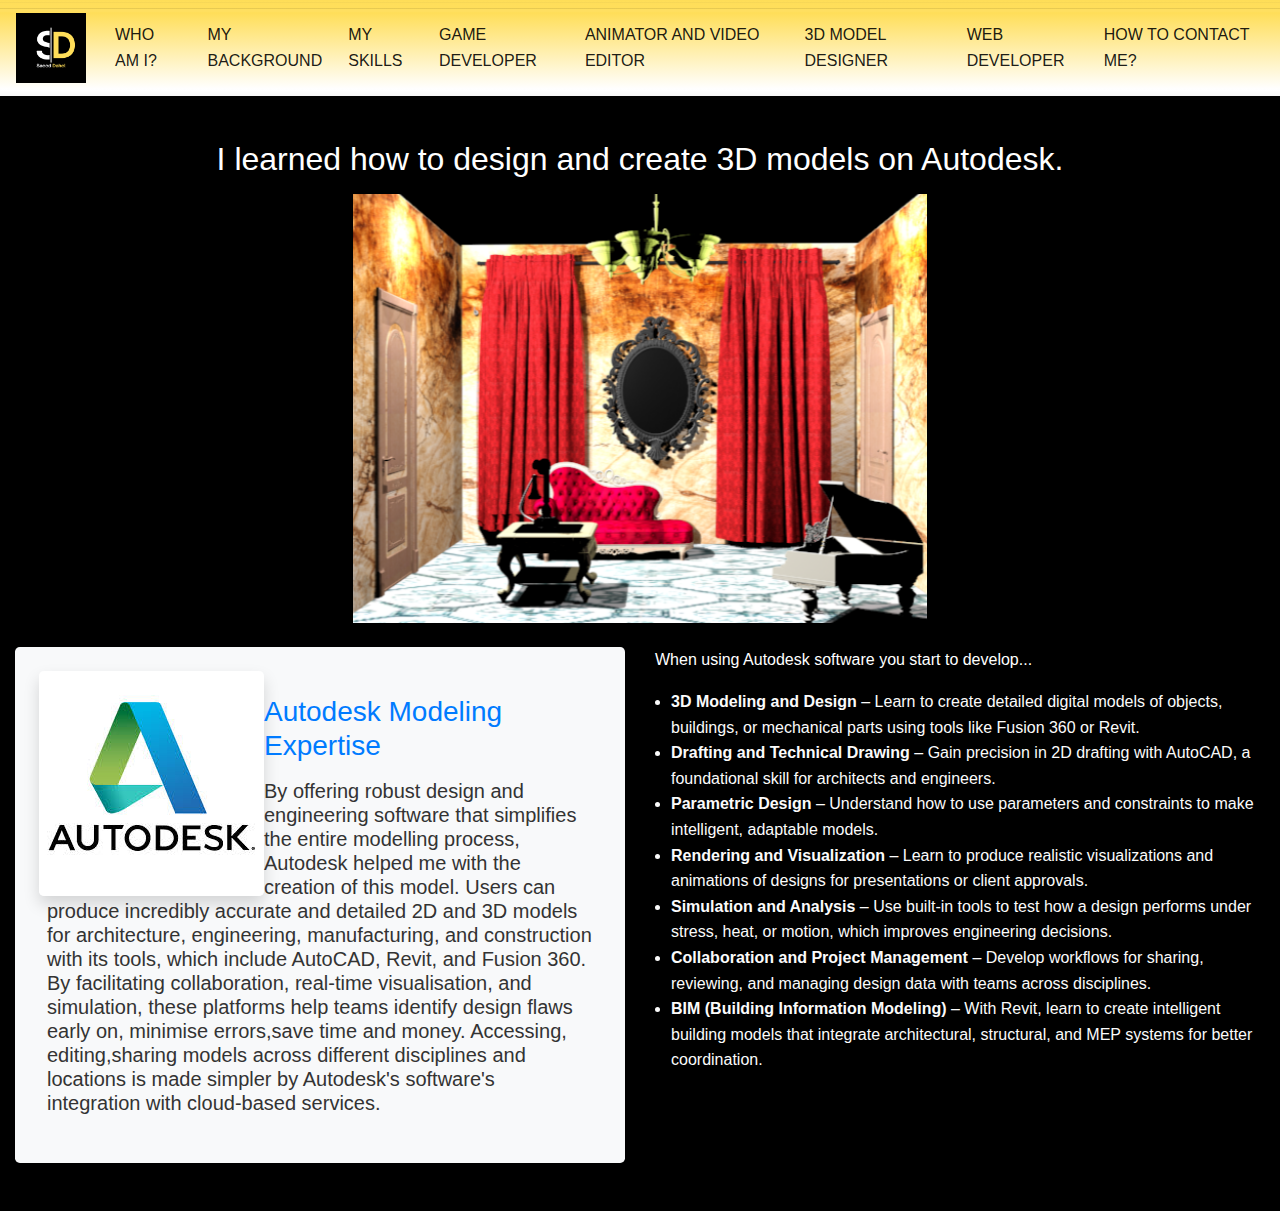
<file: 3dmodel.html>
<!doctype html>
  <html>
  <head>
  <meta charset="utf-8">
  <meta http-equiv="X-UA-Compatible" content="IE=edge">
  <meta name="viewport" content="width=device-width, initial-scale=1.0">
  <title>Saeed-dahel-portfolio</title>
  <link href="css/bootstrap-4.4.1.css" rel="stylesheet" type="text/css">
  <link href="css/styles.css" rel="stylesheet">
  </head>

  <body>
  <nav class="navbar navbar-expand-lg navbar-light bg-light"> <a class="navbar-brand" href="index.html"><img src="images\logo.png" width="70" height="70" alt=""/></a>
        <button class="navbar-toggler" type="button" data-toggle="collapse" data-target="#navbarSupportedContent1" aria-controls="navbarSupportedContent1" aria-expanded="false" aria-label="Toggle navigation"> <span class="navbar-toggler-icon"></span> </button>
        <div class="collapse navbar-collapse" id="navbarSupportedContent1">
          <ul class="navbar-nav mr-auto">
            <li class="nav-item active"> <a class="nav-link" href="who-ami.html">Who Am I? <span class="sr-only">(current)</span></a> </li>
              <li class="nav-item active"> <a class="nav-link" href="mybackground.html">My BackGround <span class="sr-only">(current)</span></a> </li>
              <li class="nav-item active"> <a class="nav-link" href="myskills.html">My Skills <span class="sr-only">(current)</span></a> </li>
              <li class="nav-item active"> <a class="nav-link" href="game-developer.html">Game Developer <span class="sr-only">(current)</span></a> </li>
              <li class="nav-item active"> <a class="nav-link" href="animator.html">Animator and Video Editor <span class="sr-only">(current)</span></a> </li>
              <li class="nav-item active"> <a class="nav-link" href="3dmodel.html">3D Model Designer <span class="sr-only">(current)</span></a> </li>
              <li class="nav-item active"> <a class="nav-link" href="webdeveloper.html">Web Developer <span class="sr-only">(current)</span></a> </li>
                <li class="nav-item active"> <a class="nav-link" href="contact-me.html">How To Contact Me? <span class="sr-only">(current)</span></a> </li> 
          </ul>

    </div>
  </nav>
  <script src="js/jquery-3.4.1.min.js"></script>
  <script src="js/popper.min.js"></script>
  <script src="js/bootstrap-4.4.1.js"></script>
   <div class="container-fluid py-4">
  <h2 class="mb-3">I learned how to design and create 3D models on Autodesk.</h2>
  <div class="text-center mb-4">
    <img src="images/3d-model-showcase.png" class="img-fluid" alt=""/>
  </div>
  <div class="row">
    <div class="col-xl-6 mb-4">
  <div class="h-100 p-4 bg-light rounded-lg shadow-sm"> 
    
    
    <div class="mb-4 text-center">
      <img src="images/images.jpg" class="img-fluid rounded-lg shadow" alt="Autodesk 3D Modeling Example" style="max-height: 300px; width: auto; object-fit: cover;">
    </div>
    
    
    <div class="px-2">
      <h3 class="mb-3 text-primary">Autodesk Modeling Expertise</h3>
      <div class="mb-4">
        <h5 class="mb-2">By offering robust design and engineering software that simplifies the entire modelling process, Autodesk helped me with the creation of this model. Users can produce incredibly accurate and detailed 2D and 3D models for architecture, engineering, manufacturing, and construction with its tools, which include AutoCAD, Revit, and Fusion 360. By facilitating collaboration, real-time visualisation, and simulation, these platforms help teams identify design flaws early on, minimise errors,save time and money. Accessing, editing,sharing models across different disciplines and locations is made simpler by Autodesk's software's integration with cloud-based services.</h5>
      </div>
      
      
      
      
    </div>
    
  </div>
</div>
    <div class="col-xl-6">
      <p>When using Autodesk software you start to develop...</p>
      <ul class="pl-3">
        <li><strong>3D Modeling and Design</strong> – Learn to create detailed digital models of objects, buildings, or mechanical parts using tools like Fusion 360 or Revit.</li>
  <li><strong>Drafting and Technical Drawing</strong> – Gain precision in 2D drafting with AutoCAD, a foundational skill for architects and engineers.</li>
  <li><strong>Parametric Design</strong> – Understand how to use parameters and constraints to make intelligent, adaptable models.</li>
  <li><strong>Rendering and Visualization</strong> – Learn to produce realistic visualizations and animations of designs for presentations or client approvals.</li>
  <li><strong>Simulation and Analysis</strong> – Use built-in tools to test how a design performs under stress, heat, or motion, which improves engineering decisions.</li>
  <li><strong>Collaboration and Project Management</strong> – Develop workflows for sharing, reviewing, and managing design data with teams across disciplines.</li>
  <li><strong>BIM (Building Information Modeling)</strong> – With Revit, learn to create intelligent building models that integrate architectural, structural, and MEP systems for better coordination.</li>
      </ul>
    </div>
  </div>
</div>

     
    



  </body>
  </html>


  </body>
  </html>
</file>
<file: css/styles.css>
@charset "utf-8";
/* Reset broken image/link styles */


/* In styles.css */
.container-fluid img {
  max-width: 100%;
  height: auto;
  display: block;
  margin: 0 auto; /* Center images */
}
/* Navbar styling */
.navbar {
  box-shadow: 0 2px 4px rgba(0,0,0,0.1);
}

.nav-item {
  margin: 0 5px;
}

.nav-link {
  font-weight: 500;
  transition: color 0.3s;
}

.nav-link:hover {
  color: #007bff !important;
}

/* Mobile styles */
@media (max-width: 768px) {
  .navbar-brand img {
    width: 50px;
    height: 50px;
  }
  
  h2 {
    font-size: 1.5rem;
    padding: 0 15px;
  }
}

/* Tablet styles */
@media (min-width: 769px) and (max-width: 992px) {
  .container-fluid {
    padding: 0 30px;
  }
}
/* Base typography */
body {
  font-family: 'Segoe UI', Tahoma, Geneva, Verdana, sans-serif;
  line-height: 1.6;
  color: #333;
}

h2 {
  margin: 20px 0;
  color: #2c3e50;
  text-align: center;
}
</file>
